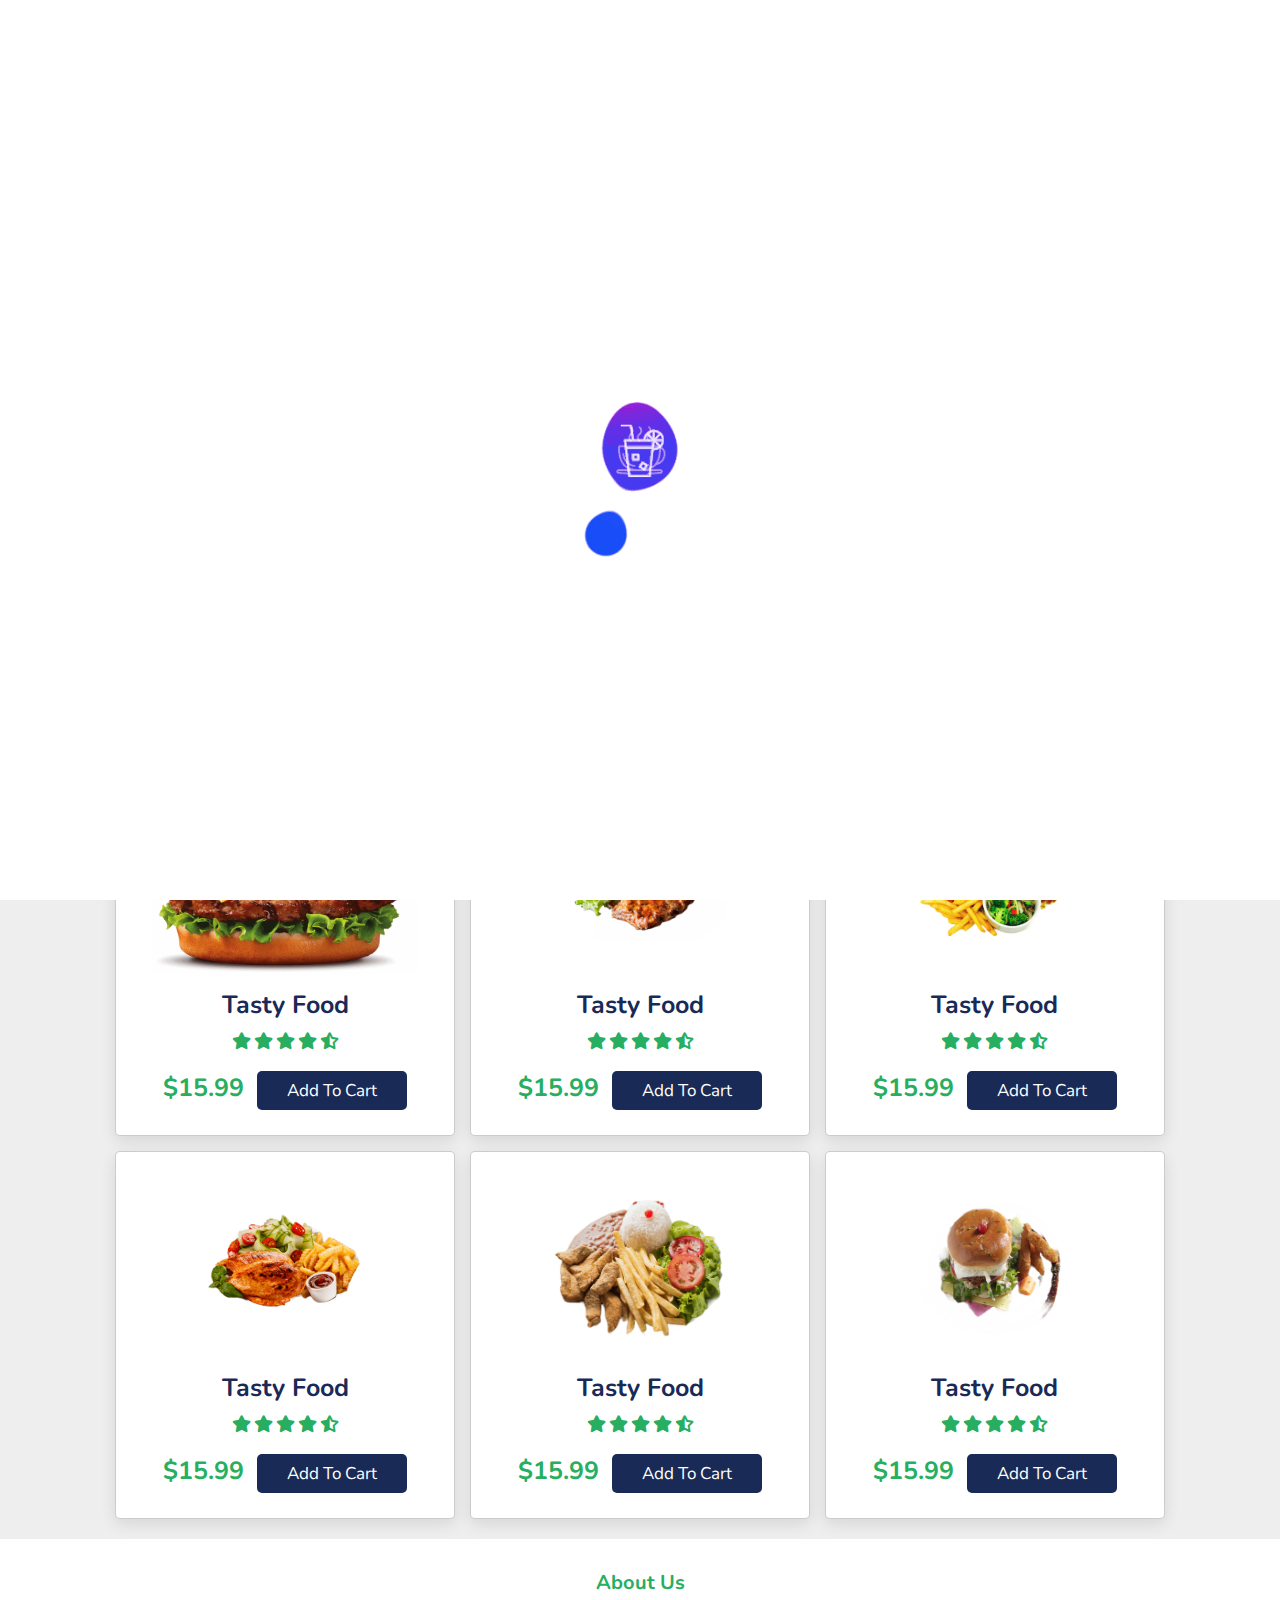
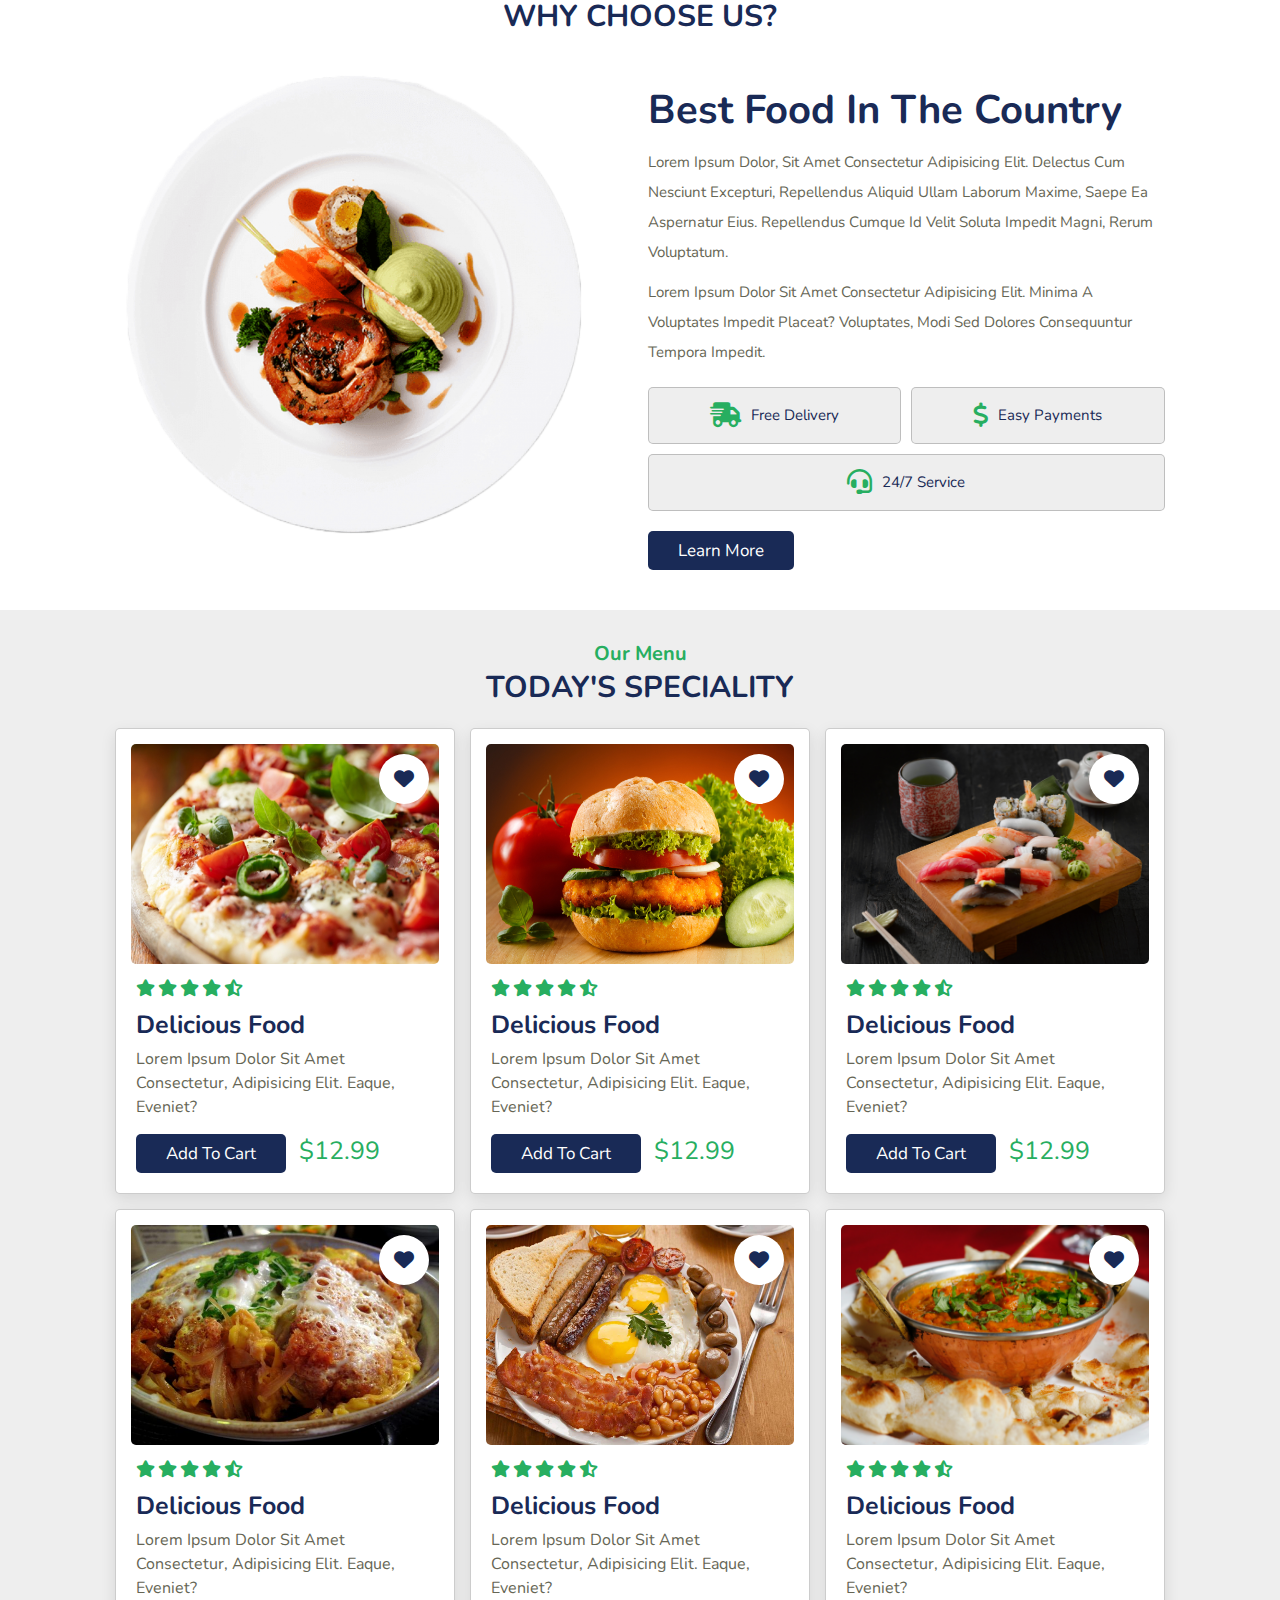
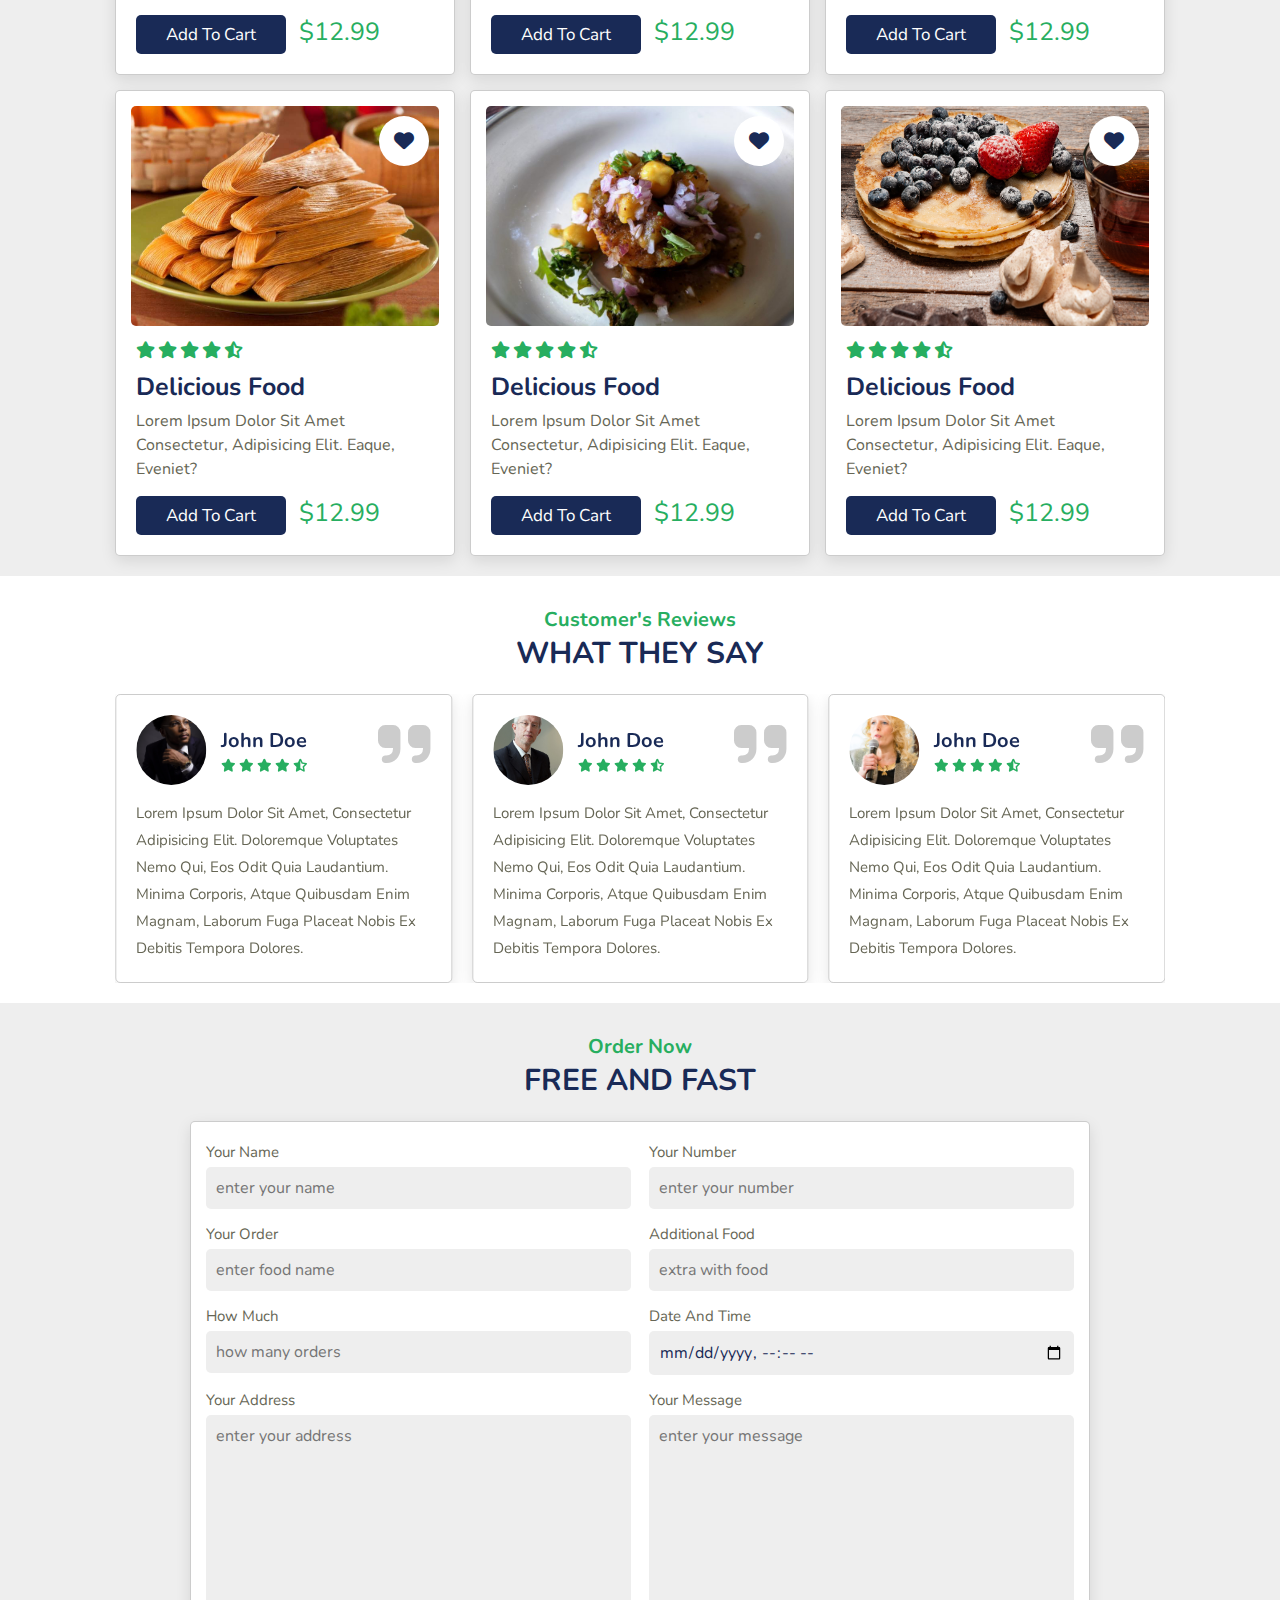
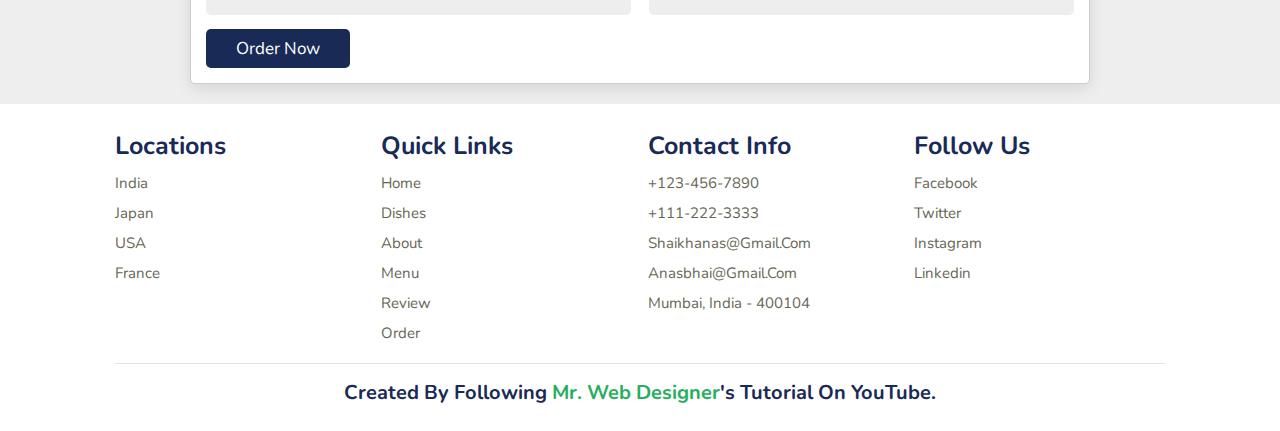
<file: index.html>
<!DOCTYPE html>
<html lang="en">
<head>
    <meta charset="UTF-8">
    <meta http-equiv="X-UA-Compatible" content="IE=edge">
    <meta name="viewport" content="width=device-width, initial-scale=1.0">

    <!-- font awesome file link -->
    <link rel="stylesheet" href="https://cdnjs.cloudflare.com/ajax/libs/font-awesome/6.4.0/css/all.min.css">

    <!-- custom css file link -->
    <link rel="stylesheet" href="css/style.css">   
    
    <!-- slider css file link -->
    <link rel="stylesheet" href="https://cdn.jsdelivr.net/npm/swiper@10/swiper-bundle.min.css"/>

    <title>Document</title>
</head>
<body>
<!-- header section starts -->
<header class="header">

    <a href="#" class="logo"><i class="fas fa-utensils"></i>resto.</a>

    <nav class="navbar">
        <a href="#home"  data-scroll="home" class="active">home</a>
        <a href="#dishes" data-scroll="dishes">dishes</a>
        <a href="#about" data-scroll="about">about</a>
        <a href="#menu" data-scroll="menu">menu</a>
        <a href="#review" data-scroll="review">review</a>
        <a href="#order" data-scroll="order">order</a>
    </nav>

    <div class="icons">
        <i class="fas fa-bars" id="menu-bars"></i>
        <i class="fas fa-search" id="search-icon"></i>
        <a href="#" class="fas fa-heart"></a>
        <a href="#" class="fas fa-shopping-cart"></a>
    </div>
</header>
<!-- header section ends -->

<!-- search form starts -->
<form action="" id="search-form">
    <input type="search" placeholder="search here..."  name="" id="search-box">
    <label for="search-box" class="fas fa-search"></label>
    <i class="fas fa-times" id="close"></i>
</form>
<!-- search form ends -->

<!-- home section begins -->
<section id="home" class="home">
    <div class="swiper home-slider">
        <div class="swiper-wrapper wrapper">
            <div class="swiper-slide slide">
                <div class="content">
                    <span>our special dish</span>
                    <h3>spicy noodles</h3>
                    <p>Lorem ipsum dolor sit amet consectetur adipisicing elit. Corporis, earum?</p>
                    <a href="#" class="btn">order now</a>
                </div>
    
                <div class="image">
                    <img src="images/home-img-1.png" alt="">
                </div>
            </div>
    
            <div class="swiper-slide slide">
                <div class="content">
                    <span>our special dish</span>
                    <h3>fried chicken</h3>
                    <p>Lorem ipsum dolor sit amet consectetur adipisicing elit. Corporis, earum?</p>
                    <a href="#" class="btn">order now</a>
                </div>
    
                <div class="image">
                    <img src="images/home-img-2.png" alt="">
                </div>
            </div>
    
            <div class="swiper-slide slide">
                <div class="content">
                    <span>our special dish</span>
                    <h3>hot pizza</h3>
                    <p>Lorem ipsum dolor sit amet consectetur adipisicing elit. Corporis, earum?</p>
                    <a href="#" class="btn">order now</a>
                </div>
    
                <div class="image">
                    <img src="images/home-img-3.png" alt="">
                </div>
            </div>
        </div>
        <div class="swiper-pagination"></div>
    </div>
</section>
<!-- home section ends -->

<!-- dishes section begins -->
<section id="dishes" class="dishes">
    <h3 class="sub-heading">our dishes</h3>
    <h1 class="heading">popular dishes</h1>

    <div class="box-container">
        <div class="box">
            <a href="" class="fas fa-heart"></a>
            <a href="" class="fas fa-eye"></a>
            <img src="images/dish-1.png" alt="">
            <h3>tasty food</h3>
            <div class="stars">
                <i class="fas fa-star"></i>
                <i class="fas fa-star"></i>
                <i class="fas fa-star"></i>
                <i class="fas fa-star"></i>
                <i class="fas fa-star-half-alt"></i>
            </div>
            <span>$15.99</span>
            <a href="" class="btn">add to cart</a>
        </div>

        <div class="box">
            <a href="" class="fas fa-heart"></a>
            <a href="" class="fas fa-eye"></a>
            <img src="images/dish-2.png" alt="">
            <h3>tasty food</h3>
            <div class="stars">
                <i class="fas fa-star"></i>
                <i class="fas fa-star"></i>
                <i class="fas fa-star"></i>
                <i class="fas fa-star"></i>
                <i class="fas fa-star-half-alt"></i>
            </div>
            <span>$15.99</span>
            <a href="" class="btn">add to cart</a>
        </div>

        <div class="box">
            <a href="" class="fas fa-heart"></a>
            <a href="" class="fas fa-eye"></a>
            <img src="images/dish-3.png" alt="">
            <h3>tasty food</h3>
            <div class="stars">
                <i class="fas fa-star"></i>
                <i class="fas fa-star"></i>
                <i class="fas fa-star"></i>
                <i class="fas fa-star"></i>
                <i class="fas fa-star-half-alt"></i>
            </div>
            <span>$15.99</span>
            <a href="" class="btn">add to cart</a>
        </div>

        <div class="box">
            <a href="" class="fas fa-heart"></a>
            <a href="" class="fas fa-eye"></a>
            <img src="images/dish-4.png" alt="">
            <h3>tasty food</h3>
            <div class="stars">
                <i class="fas fa-star"></i>
                <i class="fas fa-star"></i>
                <i class="fas fa-star"></i>
                <i class="fas fa-star"></i>
                <i class="fas fa-star-half-alt"></i>
            </div>
            <span>$15.99</span>
            <a href="" class="btn">add to cart</a>
        </div>

        <div class="box">
            <a href="" class="fas fa-heart"></a>
            <a href="" class="fas fa-eye"></a>
            <img src="images/dish-5.png" alt="">
            <h3>tasty food</h3>
            <div class="stars">
                <i class="fas fa-star"></i>
                <i class="fas fa-star"></i>
                <i class="fas fa-star"></i>
                <i class="fas fa-star"></i>
                <i class="fas fa-star-half-alt"></i>
            </div>
            <span>$15.99</span>
            <a href="" class="btn">add to cart</a>
        </div>

        <div class="box">
            <a href="" class="fas fa-heart"></a>
            <a href="" class="fas fa-eye"></a>
            <img src="images/dish-6.png" alt="">
            <h3>tasty food</h3>
            <div class="stars">
                <i class="fas fa-star"></i>
                <i class="fas fa-star"></i>
                <i class="fas fa-star"></i>
                <i class="fas fa-star"></i>
                <i class="fas fa-star-half-alt"></i>
            </div>
            <span>$15.99</span>
            <a href="" class="btn">add to cart</a>
        </div>
        
    </div>
</section>
<!-- dishes section ends -->

<!-- about section begins -->
<section id="about" class="about">
    <h3 class="sub-heading">about us</h3>
    <h1 class="heading">why choose us?</h1>

    <div class="row">
        <div class="image">
            <img src="images/about-img.png" alt="">
        </div>

        <div class="content">
            <h3>best food in the country</h3>

            <p>Lorem ipsum dolor, sit amet consectetur adipisicing elit. Delectus cum nesciunt excepturi, repellendus aliquid ullam laborum maxime, saepe ea aspernatur eius. Repellendus cumque id velit soluta impedit magni, rerum voluptatum.</p>

            <p>Lorem ipsum dolor sit amet consectetur adipisicing elit. Minima a voluptates impedit placeat? Voluptates, modi sed dolores consequuntur tempora impedit.</p>

            <div class="icons-container">
                <div class="icons">
                    <i class="fas fa-shipping-fast"></i>
                    <span>free delivery</span>
                </div>

                <div class="icons">
                    <i class="fas fa-dollar-sign"></i>
                    <span>easy payments</span>
                </div>

                <div class="icons">
                    <i class="fas fa-headset"></i>
                    <span>24/7 service</span>
                </div>
            </div>
            <a href="" class="btn">learn more</a>
        </div>
    </div>
</section>
<!-- about section ends -->

<!-- menu section begins -->
<section id="menu" class="menu">
    <h3 class="sub-heading">our menu</h3>
    <h1 class="heading">today's speciality</h1>


    <div class="box-container">
        <div class="box">
            <div class="image">
                <img src="images/menu-1.jpg" alt="">
                <a href="" class="fas fa-heart"></a>
            </div>
            <div class="content">
                <div class="stars">
                    <i class="fas fa-star"></i>
                    <i class="fas fa-star"></i>
                    <i class="fas fa-star"></i>
                    <i class="fas fa-star"></i>
                    <i class="fas fa-star-half-alt"></i>
                </div>
                <h3>delicious food</h3>
                <p>
                    Lorem ipsum dolor sit amet consectetur, adipisicing elit. Eaque, eveniet?
                </p>
                <a href="#" class="btn">add to cart</a>
                <span class="price">$12.99</span>
            </div>
        </div>

        <div class="box">
            <div class="image">
                <img src="images/menu-2.jpg" alt="">
                <a href="" class="fas fa-heart"></a>
            </div>
            <div class="content">
                <div class="stars">
                    <i class="fas fa-star"></i>
                    <i class="fas fa-star"></i>
                    <i class="fas fa-star"></i>
                    <i class="fas fa-star"></i>
                    <i class="fas fa-star-half-alt"></i>
                </div>
                <h3>delicious food</h3>
                <p>
                    Lorem ipsum dolor sit amet consectetur, adipisicing elit. Eaque, eveniet?
                </p>
                <a href="#" class="btn">add to cart</a>
                <span class="price">$12.99</span>
            </div>
        </div>

        <div class="box">
            <div class="image">
                <img src="images/menu-3.jpg" alt="">
                <a href="" class="fas fa-heart"></a>
            </div>
            <div class="content">
                <div class="stars">
                    <i class="fas fa-star"></i>
                    <i class="fas fa-star"></i>
                    <i class="fas fa-star"></i>
                    <i class="fas fa-star"></i>
                    <i class="fas fa-star-half-alt"></i>
                </div>
                <h3>delicious food</h3>
                <p>
                    Lorem ipsum dolor sit amet consectetur, adipisicing elit. Eaque, eveniet?
                </p>
                <a href="#" class="btn">add to cart</a>
                <span class="price">$12.99</span>
            </div>
        </div>

        <div class="box">
            <div class="image">
                <img src="images/menu-4.jpg" alt="">
                <a href="" class="fas fa-heart"></a>
            </div>
            <div class="content">
                <div class="stars">
                    <i class="fas fa-star"></i>
                    <i class="fas fa-star"></i>
                    <i class="fas fa-star"></i>
                    <i class="fas fa-star"></i>
                    <i class="fas fa-star-half-alt"></i>
                </div>
                <h3>delicious food</h3>
                <p>
                    Lorem ipsum dolor sit amet consectetur, adipisicing elit. Eaque, eveniet?
                </p>
                <a href="#" class="btn">add to cart</a>
                <span class="price">$12.99</span>
            </div>
        </div>

        <div class="box">
            <div class="image">
                <img src="images/menu-5.jpg" alt="">
                <a href="" class="fas fa-heart"></a>
            </div>
            <div class="content">
                <div class="stars">
                    <i class="fas fa-star"></i>
                    <i class="fas fa-star"></i>
                    <i class="fas fa-star"></i>
                    <i class="fas fa-star"></i>
                    <i class="fas fa-star-half-alt"></i>
                </div>
                <h3>delicious food</h3>
                <p>
                    Lorem ipsum dolor sit amet consectetur, adipisicing elit. Eaque, eveniet?
                </p>
                <a href="#" class="btn">add to cart</a>
                <span class="price">$12.99</span>
            </div>
        </div>

        <div class="box">
            <div class="image">
                <img src="images/menu-6.jpg" alt="">
                <a href="" class="fas fa-heart"></a>
            </div>
            <div class="content">
                <div class="stars">
                    <i class="fas fa-star"></i>
                    <i class="fas fa-star"></i>
                    <i class="fas fa-star"></i>
                    <i class="fas fa-star"></i>
                    <i class="fas fa-star-half-alt"></i>
                </div>
                <h3>delicious food</h3>
                <p>
                    Lorem ipsum dolor sit amet consectetur, adipisicing elit. Eaque, eveniet?
                </p>
                <a href="#" class="btn">add to cart</a>
                <span class="price">$12.99</span>
            </div>
        </div>

        <div class="box">
            <div class="image">
                <img src="images/menu-7.jpg" alt="">
                <a href="" class="fas fa-heart"></a>
            </div>
            <div class="content">
                <div class="stars">
                    <i class="fas fa-star"></i>
                    <i class="fas fa-star"></i>
                    <i class="fas fa-star"></i>
                    <i class="fas fa-star"></i>
                    <i class="fas fa-star-half-alt"></i>
                </div>
                <h3>delicious food</h3>
                <p>
                    Lorem ipsum dolor sit amet consectetur, adipisicing elit. Eaque, eveniet?
                </p>
                <a href="#" class="btn">add to cart</a>
                <span class="price">$12.99</span>
            </div>
        </div>

        <div class="box">
            <div class="image">
                <img src="images/menu-8.jpg" alt="">
                <a href="" class="fas fa-heart"></a>
            </div>
            <div class="content">
                <div class="stars">
                    <i class="fas fa-star"></i>
                    <i class="fas fa-star"></i>
                    <i class="fas fa-star"></i>
                    <i class="fas fa-star"></i>
                    <i class="fas fa-star-half-alt"></i>
                </div>
                <h3>delicious food</h3>
                <p>
                    Lorem ipsum dolor sit amet consectetur, adipisicing elit. Eaque, eveniet?
                </p>
                <a href="#" class="btn">add to cart</a>
                <span class="price">$12.99</span>
            </div>
        </div>

        <div class="box">
            <div class="image">
                <img src="images/menu-9.jpg" alt="">
                <a href="" class="fas fa-heart"></a>
            </div>
            <div class="content">
                <div class="stars">
                    <i class="fas fa-star"></i>
                    <i class="fas fa-star"></i>
                    <i class="fas fa-star"></i>
                    <i class="fas fa-star"></i>
                    <i class="fas fa-star-half-alt"></i>
                </div>
                <h3>delicious food</h3>
                <p>
                    Lorem ipsum dolor sit amet consectetur, adipisicing elit. Eaque, eveniet?
                </p>
                <a href="#" class="btn">add to cart</a>
                <span class="price">$12.99</span>
            </div>
        </div>
    </div>
</section>
<!-- menu section ends -->


<!-- review section begins -->
<section id="review" class="review">
    <h3 class="sub-heading">customer's reviews</h3>
    <h1 class="heading">what they say</h1>

    <div class="swiper review-slider">
        <div class="swiper-wrapper wrapper">
            <div class="swiper-slide slide">
                <i class="fas fa-quote-right"></i>
                <div class="user">
                    <img src="images/pic-1.jpg" alt="">
                    <div class="user-info">
                        <h3>john doe</h3>
                        <div class="stars">
                            <i class="fas fa-star"></i>
                            <i class="fas fa-star"></i>
                            <i class="fas fa-star"></i>
                            <i class="fas fa-star"></i>
                            <i class="fas fa-star-half-alt"></i>
                        </div>
                    </div>
                </div>
                <p>Lorem ipsum dolor sit amet, consectetur adipisicing elit. Doloremque voluptates nemo qui, eos odit quia laudantium. Minima corporis, atque quibusdam enim magnam, laborum fuga placeat nobis ex debitis tempora dolores.</p>
            </div>

            <div class="swiper-slide slide">
                <i class="fas fa-quote-right"></i>
                <div class="user">
                    <img src="images/pic-2.jpg" alt="">
                    <div class="user-info">
                        <h3>john doe</h3>
                        <div class="stars">
                            <i class="fas fa-star"></i>
                            <i class="fas fa-star"></i>
                            <i class="fas fa-star"></i>
                            <i class="fas fa-star"></i>
                            <i class="fas fa-star-half-alt"></i>
                        </div>
                    </div>
                </div>
                <p>Lorem ipsum dolor sit amet, consectetur adipisicing elit. Doloremque voluptates nemo qui, eos odit quia laudantium. Minima corporis, atque quibusdam enim magnam, laborum fuga placeat nobis ex debitis tempora dolores.</p>
            </div>

            <div class="swiper-slide slide">
                <i class="fas fa-quote-right"></i>
                <div class="user">
                    <img src="images/pic-3.jpg" alt="">
                    <div class="user-info">
                        <h3>john doe</h3>
                        <div class="stars">
                            <i class="fas fa-star"></i>
                            <i class="fas fa-star"></i>
                            <i class="fas fa-star"></i>
                            <i class="fas fa-star"></i>
                            <i class="fas fa-star-half-alt"></i>
                        </div>
                    </div>
                </div>
                <p>Lorem ipsum dolor sit amet, consectetur adipisicing elit. Doloremque voluptates nemo qui, eos odit quia laudantium. Minima corporis, atque quibusdam enim magnam, laborum fuga placeat nobis ex debitis tempora dolores.</p>
            </div>

            <div class="swiper-slide slide">
                <i class="fas fa-quote-right"></i>
                <div class="user">
                    <img src="images/pic-4.jpg" alt="">
                    <div class="user-info">
                        <h3>john doe</h3>
                        <div class="stars">
                            <i class="fas fa-star"></i>
                            <i class="fas fa-star"></i>
                            <i class="fas fa-star"></i>
                            <i class="fas fa-star"></i>
                            <i class="fas fa-star-half-alt"></i>
                        </div>
                    </div>
                </div>
                <p>Lorem ipsum dolor sit amet, consectetur adipisicing elit. Doloremque voluptates nemo qui, eos odit quia laudantium. Minima corporis, atque quibusdam enim magnam, laborum fuga placeat nobis ex debitis tempora dolores.</p>
            </div>

        </div>
    </div>
</section>
<!-- review section ends -->

<!-- order section begins -->
<section id="order" class="order">
    <h3 class="sub-heading">order now</h3>
    <h1 class="heading">free and fast</h1>
    
    <form action="">
        <div class="inputBox">
            <div class="input">
                <span>your name</span>
                <input type="text" placeholder="enter your name">
            </div>

            <div class="input">
                <span>your number</span>
                <input type="number" placeholder="enter your number">
            </div>
        </div>

        <div class="inputBox">
            <div class="input">
                <span>your order</span>
                <input type="text" placeholder="enter food name">
            </div>

            <div class="input">
                <span>additional food</span>
                <input type="text" placeholder="extra with food">
            </div>
        </div>

        <div class="inputBox">
            <div class="input">
                <span>how much</span>
                <input type="number" placeholder="how many orders">
            </div>

            <div class="input">
                <span>date and time</span>
                <input type="datetime-local">
            </div>
        </div>

        <div class="inputBox">
            <div class="input">
                <span>your address</span>
                <textarea name="" placeholder="enter your address" id="" cols="30" rows="10"></textarea>
            </div>

            <div class="input">
                <span>your message</span>
                <textarea name="" placeholder="enter your message" id="" cols="30" rows="10"></textarea>
            </div>
        </div>
  

        <input type="submit" value="order now" class="btn">
    </form>
</section>
<!-- order section ends -->

<!-- footer section begins -->
<section id="footer" class="footer">
    <div class="box-container">
        <div class="box">
            <h3>locations</h3>
            <a href="#">india</a>
            <a href="#">japan</a>
            <a href="#">USA</a>
            <a href="#">france</a>
        </div>

        <div class="box">
            <h3>quick links</h3>
            <a href="#">home</a>
            <a href="#">dishes</a>
            <a href="#">about</a>
            <a href="#">menu</a>
            <a href="#">review</a>
            <a href="#">order</a>
        </div>

        <div class="box">
            <h3>contact info</h3>
            <a href="#">+123-456-7890</a>
            <a href="#">+111-222-3333</a>
            <a href="#">shaikhanas@gmail.com</a>
            <a href="#">anasbhai@gmail.com</a>
            <a href="#">mumbai, india - 400104</a>
        </div>

        <div class="box">
            <h3>follow us</h3>
            <a href="#">facebook</a>
            <a href="#">twitter</a>
            <a href="#">instagram</a>
            <a href="#">linkedin</a>
        </div>
    </div>

    <h1 class="credit">created by following <span>mr. web designer</span>'s tutorial on YouTube.</h1>
</section>
<!-- footer section ends -->

<!-- loader part starts -->
    <div class="loader-container">
        <img src="images/loader.gif" alt="">
    </div>
<!-- loader part ends -->


<!-- jquery file link -->
<script src="https://cdnjs.cloudflare.com/ajax/libs/jquery/3.7.0/jquery.min.js"></script>



<!-- js swiper file link -->
<script src="https://cdn.jsdelivr.net/npm/swiper@10/swiper-bundle.min.js"></script>

<!-- custom js file link -->
<script src="js/main.js"></script>

</body>
</html>
</file>
<file: css/style.css>
@import url("https://fonts.googleapis.com/css2?family=Nunito:wght@200;300;400;600;700&display=swap");
:root {
  --green: #27ae60;
  --black: #192a56;
  --light-color: #665;
  --box-shadow: 0 0.5rem 1.5rem rgba(0, 0, 0, 0.1);
}

* {
  font-family: "Nunito", sans-serif;
  margin: 0;
  padding: 0;
  box-sizing: border-box;
  text-transform: capitalize;
  outline: none;
  border: none;
  transition: all .2s linear;
  text-decoration: none;
}

html {
  font-size: 62.5%;
  overflow-x: hidden;
  scroll-padding-top: 5.5rem;
  scroll-behavior: smooth;
}

section {
  padding: 2rem 9%;
}

section:nth-child(even) {
  background: #eee;
}

.sub-heading{
  text-align: center;
  color: var(--green);
  font-size: 2rem;
  padding-top: 1rem;
}

.heading{
  text-align: center;
  color: var(--black);
  font-size: 3rem;
  padding-bottom: 2rem;
  text-transform: uppercase;
}

.btn {
  margin-top: 1rem;
  display: inline-block;
  font-size: 1.7rem;
  color: #fff;
  background: var(--black);
  border-radius: 0.5rem;
  cursor: pointer;
  padding: 0.8rem 3rem;
}

.btn:hover {
  background: var(--green);
  letter-spacing: 0.1rem;
}

/*header section starts*/
header {
  background: #fff;
  width: 100%;
  display: flex;
  align-items: center;
  justify-content: space-between;
  position: fixed;
  top: 0;
  left: 0;
  right: 0;
  z-index: 1000;
  padding: 1.5rem 7%;
  box-shadow: var(--box-shadow);
}

header .logo {
  color: var(--black);
  font-size: 2.5rem;
  font-weight: bolder;
}

header .logo i {
  color: var(--green);
  margin-right: 0.5rem;
}

header .navbar a {
  font-size: 1.7rem;
  border-radius: 0.5rem;
  padding: 0.5rem 1.5rem;
  color: var(--light-color);
}

header .navbar a.active,
header .navbar a:hover {
  color: #fff;
  background: var(--green);
}

header .icons i,
header .icons a {
  cursor: pointer;
  margin-left: 0.5rem;
  height: 4.5rem;
  line-height: 4.5rem;
  width: 4.5rem;
  text-align: center;
  font-size: 1.7rem;
  color: var(--black);
  border-radius: 50%;
  background: #eee;
}

header .icons i:hover,
header .icons a:hover {
  color: #fff;
  background: var(--green);
  transform: rotate(360deg);
}

header .icons #menu-bars {
  display: none;
}
/*header section ends*/

/*search section begins*/
#search-form {
  position: fixed;
  top: -110%;
  left: 0;
  height: 100%;
  width: 100%;
  z-index: 1004;
  background: rgba(0, 0, 0, 0.8);
  display: flex;
  align-items: center;
  justify-content: center;
  padding: 0 1rem;
}

#search-form.active {
  top: 0;
}

#search-form #search-box {
  width: 50rem;
  border-bottom: 0.1rem solid #fff;
  padding: 1rem 0;
  color: #fff;
  font-size: 3rem;
  text-transform: none;
  background: none;
}

#search-form #search-box::placeholder {
  color: #eee;
}

#search-form #search-box::-webkit-search-cancel-button {
  -webkit-appearance: none;
}

#search-form label {
  color: #fff;
  cursor: pointer;
  font-size: 3rem;
}

#search-form label:hover {
  color: var(--green);
}

#search-form #close {
  position: absolute;
  color: #fff;
  cursor: pointer;
  top: 2rem;
  right: 3rem;
  font-size: 5rem;
}
/*search section ends*/

/*home section begins*/
.home .home-slider .slide {
  display: flex;
  align-items: center;
  /* flex-wrap: wrap; */
  gap: 2rem;
  padding-top: 8rem;
}

.home .home-slider .slide .content {
  float: 1 1 45rem;
}

.home .home-slider .slide .image {
  float: 1 1 45rem;
}

.home .home-slider .slide .image img {
  width: 100%;
}

.home .home-slider .slide .content span {
  color: var(--green);
  font-size: 2.5rem;
}

.home .home-slider .slide .content h3 {
  color: var(--black);
  font-size: 7rem;
}

.home .home-slider .slide .content p {
  color: var(--light-color);
  font-size: 2.2rem;
  padding: 0.5rem 0;
  line-height: 1.5;
}

.home .swiper-pagination-bullet-active {
  background: var(--green);
}
/*home section ends*/

/*dishes section begins*/
.dishes .box-container{
  display: grid;
  grid-template-columns: repeat(auto-fit, minmax(28rem, 1fr));
  gap: 1.5rem;
}

.dishes .box-container .box{
  padding: 2.5rem;
  background: #fff;
  border-radius: 0.5rem;
  border: 0.1rem solid rgba(0, 0, 0, 0.2);
  box-shadow: var(--box-shadow);
  position: relative;
  overflow: hidden;
  text-align: center;
}

.dishes .box-container .box .fa-heart, .dishes .box-container .box .fa-eye{
  position: absolute;
  top: 1.5rem;
  background: #eee;
  border-radius: 50%;
  height: 5rem;
  width: 5rem;
  line-height: 5rem;
  font-size: 2rem;
  color: var(--black);
}

.dishes .box-container .box .fa-heart:hover, .dishes .box-container .box .fa-eye:hover{
  background: var(--green);
  color: #fff;
}

.dishes .box-container .box .fa-heart{
  right: -15rem;
}

.dishes .box-container .box .fa-eye{
  left: -15rem;
}

.dishes .box-container .box:hover .fa-heart{
  right: 1.5rem;
}

.dishes .box-container .box:hover .fa-eye{
  left: 1.5rem;
}

.dishes .box-container .box img{
  height: 17rem;
  margin: 1rem 0;
}

.dishes .box-container .box h3{
  color: var(--black);
  font-size: 2.5rem;
}

.dishes .box-container .box .stars{
  padding: 1rem 0;
}

.dishes .box-container .box .stars i{
  font-size: 1.7rem;
  color: var(--green);
}

.dishes .box-container .box span{
  color: var(--green);
  font-weight: bolder;
  margin-right: 1rem;
  font-size: 2.5rem;
}
/*dishes section ends*/

/*about section begins*/
.about .row {
  display: flex;
  flex-wrap: wrap;
  gap: 1.5rem;
  align-items: center;
}

.about .row .image{
  flex: 1 1 45rem;
}

.about .row .image img{
  width: 100%;
}

.about .row .content{
  flex: 1 1 45rem;
}

.about .row .content h3{
  color: var(--black);
  font-size: 4rem;
  padding: 0.5rem 0;
}

.about .row .content p{
  color: var(--light-color);
  font-size: 1.5rem;
  padding: 0.5rem 0;
  line-height: 2;
}

.about .row .content .icons-container{
  display: flex;
  gap: 1rem;
  flex-wrap: wrap;
  padding: 1rem 0;
  margin-top: 0.5rem;
}

.about .row .content .icons-container .icons{
  background: #eee;
  border-radius: 0.5rem;
  border: 0.1rem solid rgba(0, 0, 0, 0.2);
  display: flex;
  align-items: center;
  justify-content: center;
  gap: 1rem;
  flex: 1 1 17rem;
  padding: 1.5rem 1rem;
}

.about .row .content .icons-container .icons i{
  font-size: 2.5rem;
  color: var(--green);
}

.about .row .content .icons-container .icons span{
  font-size: 1.5rem;
  color: var(--black);
}
/*about section ends*/

/*menu section begins*/
.menu .box-container{
  display: grid;
  grid-template-columns: repeat(auto-fit, minmax(28rem, 1fr));
  gap: 1.5rem; 
}

.menu .box-container .box{
  background: #fff;
  border: 0.1rem solid rgba(0, 0, 0, 0.2);
  border-radius: 0.5rem;
  box-shadow: var(--box-shadow);  
}

.menu .box-container .box .image{
  height: 25rem;
  width: 100%;
  padding: 1.5rem;
  overflow: hidden;
  position: relative;
}

.menu .box-container .box .image img{
  height: 100%;
  width: 100%;
  border-radius: 0.5rem;
}

.menu .box-container .box .image .fa-heart{
  position: absolute;
  top: 2.5rem; right: 2.5rem;
  height: 5rem;
  width: 5rem;
  line-height: 5rem;
  text-align: center;
  font-size: 2rem;
  background: #fff;
  border-radius: 50%;
  color: var(--black);
}

.menu .box-container .box .image .fa-heart:hover{
  background: var(--green);
  color: #fff;
}

.menu .box-container .box .content{
  padding: 2rem;
  padding-top: 0;
}

.menu .box-container .box .content .stars{
  padding-bottom: 1rem;

}

.menu .box-container .box .content .stars i{
  font-size: 1.7rem;
  color: var(--green);
}

.menu .box-container .box .content h3{
  color: var(--black);
  font-size: 2.5rem;
}

.menu .box-container .box .content p{
  color: var(--light-color);
  font-size: 1.6rem;
  padding: 0.5rem 0;
  line-height: 1.5;
}

.menu .box-container .box .content .price{
 color: var(--green);
 margin-left: 1rem;
 font-size: 2.5rem; 
}

/*menu section ends*/

/*review section begins*/
.review .slide{
  padding: 2rem;
  box-shadow: var(--box-shadow);
  border: 0.1rem solid rgba(0, 0, 0, 0.2);
  border-radius: 0.5rem;
  position: relative;
}

.review .slide .fa-quote-right{
  position: absolute;
  top: 2rem; right: 2rem;
  font-size: 6rem;
  color: #ccc;
} 

.review .slide .user{
  display: flex;
  gap: 1.5rem;
  align-items: center;
  padding-bottom: 1.5rem;
}

.review .slide .user img{
  height: 7rem;
  width: 7rem;
  border-radius: 50%;
  object-fit: cover;
}

.review .slide .user h3{
  color: var(--black);
  font-size: 2rem;
  padding-bottom: 0.5rem;
}

.review .slide .user i{
  font-size: 1.3rem;
  color: var(--green);
}

.review .slide p{
  font-size: 1.5rem;
  line-height: 1.8;
  color: var(--light-color);
}

/*review section ends*/


/*order section begins*/
.order form {
  max-width: 90rem;
  border-radius: 0.5rem;
  box-shadow: var(--box-shadow);
  border: 0.1rem solid rgba(0, 0, 0, 0.2);
  background: #fff;
  padding: 1.5rem;
  margin: 0 auto;
}

.order form .inputBox{
  display: flex;
  flex-wrap: wrap;
  justify-content: space-between;
}

.order form .inputBox .input{
  width: 49%;
}

.order form .inputBox .input span{
  display: block;
  padding: 0.5rem 0;
  font-size: 1.5rem;
  color: var(--light-color);
}

.order form .inputBox .input input, .order form .inputBox .input textarea{
  background: #eee;
  border-radius: 0.5rem;
  padding: 1rem;
  font-size: 1.6rem;
  color: var(--black);
  text-transform: none;
  margin-bottom: 1rem;
  width: 100%;
}

.order form .inputBox .input textarea{
  height: 20rem;
  resize: none;
}

.order form .btn{
  margin-top: 0;
}
/*order section ends*/

/*footer section begins*/
.footer .box-container{
  display: grid;
  grid-template-columns: repeat(auto-fit, minmax(25rem, 1fr));
  gap: 1.5rem;
}

.footer .box-container .box h3 {
  padding: 0.5rem 0;
  font-size: 2.5rem;
  color: var(--black);
}

.footer .box-container .box a {
  display: block;
  padding: 0.5rem 0;
  font-size: 1.5rem;
  color: var(--light-color);
}

.footer .box-container .box a:hover{
  color: var(--green);
  text-decoration: underline;
}

.footer .credit{
  text-align: center;
  border-top: 0.1rem solid rgba(0, 0, 0, 0.1);
  font-size: 2rem;
  color: var(--black);
  padding: 0.5rem;
  padding-top: 1.5rem;
  margin-top: 1.5rem;
}

.footer .credit span{
  color: var(--green);
}
/*footer section ends*/

/*loader part starts*/
.loader-container {
  position: fixed;
  top: 0; left: 0;
  height: 100%;
  width: 100%;
  z-index: 10000;
  background: #fff;
  display: flex;
  align-items: center;
  justify-content: center;
  overflow: hidden;
}

.loader-container img{
  width: 35rem;
}

.loader-container.fade-out{
  top: 110%;
  opacity: 0;
}

/*loader part ends*/

/* media queries */
@media (max-width: 991px) {
  html {
    font-size: 55%;
  }

  header {
    padding: 1rem 2rem;
  }

  section {
    padding: 2rem;
  }
}

@media (max-width: 768px) {
  header .navbar {
    position: absolute;
    top: 100%;
    right: 0;
    left: 0;
    background: #fff;
    border-top: 0.1rem solid rgba(0, 0, 0, 0.2);
    border-bottom: 0.1rem solid rgba(0, 0, 0, 0.2);
    padding: 1rem;
    clip-path: polygon(0 0, 100% 0, 100% 0, 0 0);
  }

  header .navbar.active {
    clip-path: polygon(0 0, 100% 0, 100% 100%, 0 100%);
  }

  header .navbar a {
    display: block;
    padding: 1.5rem;
    margin: 1rem;
    font-size: 2rem;
    background: #eee;
  }

  header .icons #menu-bars {
    display: inline-block;
  }

  #search-form #search-box {
    width: 90%;
    margin: 0 1rem;
  }

  .home .home-slider .slide {
    flex-wrap: wrap;
  }

  .home .home-slider .slide .content h3 {
    font-size: 5rem;
  }
}

@media (max-width: 450px) {
  html {
    font-size: 50%;
  }

  .dishes .box-container .box img{
    height: auto;
    width: 100%;
  }

  .order form .inputBox .input{
    width: 100%;
  }
}
</file>
